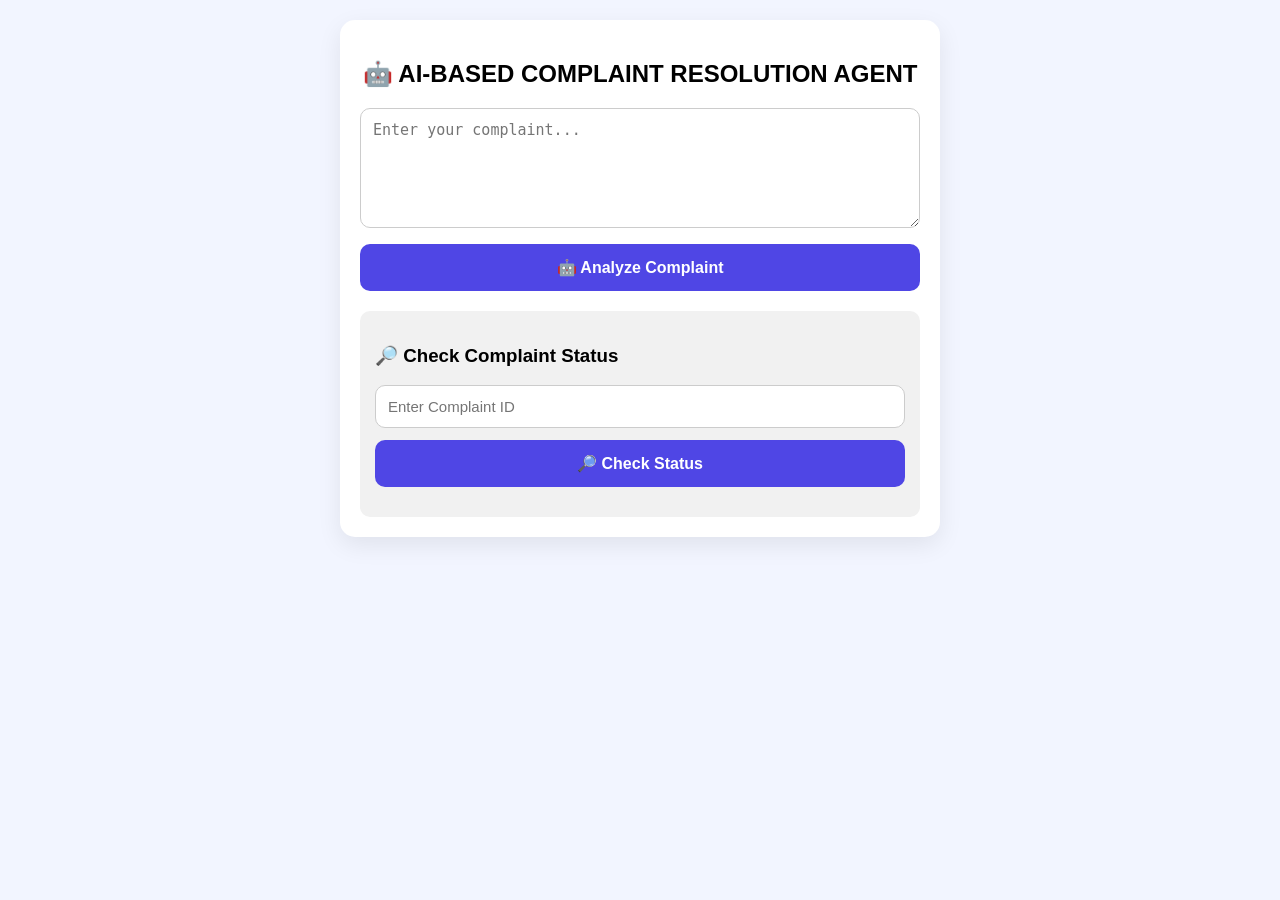
<file: index.html>
<!DOCTYPE html>
<html>

<head>
    <meta charset="UTF-8">
    <meta name="viewport" content="width=device-width, initial-scale=1.0">

    <title>AI-BASED COMPLAINT RESOLUTION AGENT</title>

    <style>
        * {
            box-sizing: border-box;
        }

        body {
            font-family: Arial, sans-serif;
            background: #f2f5ff;
            padding: 20px;
            margin: 0;
        }

        .box {
            max-width: 600px;
            margin: auto;
            background: white;
            padding: 20px;
            border-radius: 15px;
            box-shadow: 0 8px 25px rgba(0, 0, 0, 0.08);
        }

        h2 {
            text-align: center;
            margin-bottom: 20px;
        }

        textarea,
        input {
            width: 100%;
            box-sizing: border-box;
            padding: 12px;
            border: 1px solid #ccc;
            border-radius: 10px;
            font-size: 15px;
            outline: none;
        }

        textarea {
            height: 120px;
            resize: vertical;
        }

        textarea:focus,
        input:focus {
            border-color: #4f46e5;
        }

        button {
            width: 100%;
            padding: 14px;
            margin-top: 12px;
            border: none;
            border-radius: 10px;
            background: #4f46e5;
            color: white;
            font-size: 16px;
            font-weight: bold;
            cursor: pointer;
            transition: all 0.25s ease;
        }

        button:hover {
            transform: translateY(-1px);
            opacity: 0.95;
        }

        button:disabled {
            opacity: 0.75;
            cursor: wait;
            transform: scale(0.98);
        }

        .section {
            margin-top: 20px;
            padding: 15px;
            background: #f1f1f1;
            border-radius: 10px;
        }

        #result,
        #submitted {
            display: none;
        }

        #error {
            color: red;
            margin-top: 15px;
        }

        #statusResult {
            margin-top: 15px;
        }

        /* =========================
           PROFESSIONAL AI LOADING
        ========================= */

        .analyze-loading {
            display: inline-flex;
            align-items: center;
            justify-content: center;
            gap: 10px;
        }

        .ai-spinner {
            width: 18px;
            height: 18px;
            border: 3px solid rgba(255, 255, 255, 0.35);
            border-top-color: white;
            border-radius: 50%;
            animation: aiSpin 0.8s linear infinite;
        }

        @keyframes aiSpin {
            to {
                transform: rotate(360deg);
            }
        }

        /* AI processing message */

        .ai-processing {
            display: none;
            margin-top: 15px;
            padding: 13px;
            border-radius: 10px;
            background: #eef2ff;
            color: #3730a3;
            text-align: center;
            font-size: 14px;
            font-weight: 600;
        }

        .ai-dots span {
            animation: blink 1.4s infinite;
        }

        .ai-dots span:nth-child(2) {
            animation-delay: 0.2s;
        }

        .ai-dots span:nth-child(3) {
            animation-delay: 0.4s;
        }

        @keyframes blink {
            0%,
            60%,
            100% {
                opacity: 0.2;
            }

            30% {
                opacity: 1;
            }
        }

        /* Result animation */

        .result-show {
            animation: resultAppear 0.35s ease;
        }

        @keyframes resultAppear {
            from {
                opacity: 0;
                transform: translateY(8px);
            }

            to {
                opacity: 1;
                transform: translateY(0);
            }
        }
    </style>
</head>

<body>

    <div class="box">

        <h2>🤖 AI-BASED COMPLAINT RESOLUTION AGENT</h2>

        <textarea
            id="complaint"
            placeholder="Enter your complaint..."></textarea>

        <!-- ANALYZE BUTTON -->

        <button id="analyzeBtn" onclick="analyzeComplaint()">

            <span id="analyzeNormal">
                🤖 Analyze Complaint
            </span>

            <span id="analyzeLoading"
                class="analyze-loading"
                style="display:none;">

                <span class="ai-spinner"></span>
                AI is analyzing...

            </span>

        </button>

        <!-- AI PROCESSING MESSAGE -->

        <div id="aiProcessing" class="ai-processing">

            🧠 AI is analyzing your complaint
            <span class="ai-dots">
                <span>.</span>
                <span>.</span>
                <span>.</span>
            </span>

        </div>

        <div id="error"></div>

        <!-- =========================
             AI ANALYSIS
        ========================= -->

        <div id="result" class="section">

            <h3>🤖 AI Analysis Result</h3>

            <p>
                <b>Category:</b>
                <span id="category"></span>
            </p>

            <p>
                <b>Priority:</b>
                <span id="priority"></span>
            </p>

            <p>
                <b>Department:</b>
                <span id="department"></span>
            </p>

            <p>
                <b>Suggested Resolution:</b>
                <span id="resolution"></span>
            </p>

            <button onclick="submitComplaint()">
                📤 Submit Complaint
            </button>

        </div>

        <!-- =========================
             SUBMITTED
        ========================= -->

        <div id="submitted" class="section">

            <h3>✅ Complaint Submitted</h3>

            <p>
                <b>Complaint ID:</b>
                <span id="complaintId"></span>
            </p>

            <p>
                <b>Status:</b>
                <span id="complaintStatus"></span>
            </p>

        </div>

        <!-- =========================
             STATUS CHECK
        ========================= -->

        <div class="section">

            <h3>🔎 Check Complaint Status</h3>

            <input
                type="text"
                id="statusId"
                placeholder="Enter Complaint ID">

            <button onclick="checkStatus()">
                🔎 Check Status
            </button>

            <div id="statusResult"></div>

        </div>

    </div>

    <script>

        let complaintData = {};

        /* =========================
           RENDER BACKEND URL
        ========================= */

        const API_URL =
            "https://ai-based-complaint-resolution-agent.onrender.com";


        /* =========================
           ANALYZE COMPLAINT
        ========================= */

        async function analyzeComplaint() {

            const complaint =
                document.getElementById("complaint").value.trim();

            const error =
                document.getElementById("error");

            const analyzeBtn =
                document.getElementById("analyzeBtn");

            const analyzeNormal =
                document.getElementById("analyzeNormal");

            const analyzeLoading =
                document.getElementById("analyzeLoading");

            const aiProcessing =
                document.getElementById("aiProcessing");

            error.innerText = "";

            /* Empty complaint check */

            if (complaint === "") {

                error.innerText =
                    "Please enter your complaint.";

                return;
            }


            /* =========================
               START LOADING
            ========================= */

            analyzeBtn.disabled = true;

            analyzeNormal.style.display = "none";

            analyzeLoading.style.display = "inline-flex";

            aiProcessing.style.display = "block";

            /* Hide old result while analysing */

            document.getElementById("result").style.display = "none";


            try {

                /* =========================
                   SEND TO GEMINI BACKEND
                ========================= */

                const response = await fetch(
                    API_URL + "/analyze",
                    {
                        method: "POST",

                        headers: {
                            "Content-Type": "application/json"
                        },

                        body: JSON.stringify({
                            complaint: complaint
                        })
                    }
                );


                if (!response.ok) {

                    throw new Error(
                        "Server error: " + response.status
                    );

                }


                const data =
                    await response.json();


                /* =========================
                   SAVE AI RESULT
                ========================= */

                complaintData = {

                    complaint: complaint,

                    category: data.category,

                    priority: data.priority,

                    department: data.department,

                    resolution: data.resolution

                };


                /* =========================
                   DISPLAY AI RESULT
                ========================= */

                document.getElementById("category")
                    .innerText = data.category;

                document.getElementById("priority")
                    .innerText = data.priority;

                document.getElementById("department")
                    .innerText = data.department;

                document.getElementById("resolution")
                    .innerText = data.resolution;


                const result =
                    document.getElementById("result");

                result.style.display = "block";

                result.classList.remove("result-show");

                void result.offsetWidth;

                result.classList.add("result-show");


            } catch (error) {

                document.getElementById("error")
                    .innerText =
                    "❌ Error: " + error.message;

            }


            /* =========================
               STOP LOADING
            ========================= */

            finally {

                analyzeBtn.disabled = false;

                analyzeNormal.style.display =
                    "inline";

                analyzeLoading.style.display =
                    "none";

                aiProcessing.style.display =
                    "none";

            }

        }


        /* =========================
           SUBMIT COMPLAINT
        ========================= */

        async function submitComplaint() {

            try {

                const response = await fetch(
                    API_URL + "/submit",
                    {
                        method: "POST",

                        headers: {
                            "Content-Type":
                                "application/json"
                        },

                        body:
                            JSON.stringify(
                                complaintData
                            )
                    }
                );


                if (!response.ok) {

                    throw new Error(
                        "Server error: " +
                        response.status
                    );

                }


                const data =
                    await response.json();


                document.getElementById(
                    "complaintId"
                ).innerText =
                    data.complaint_id;


                document.getElementById(
                    "complaintStatus"
                ).innerText =
                    data.status;


                document.getElementById(
                    "submitted"
                ).style.display =
                    "block";


                /* Automatically fill ID */

                document.getElementById(
                    "statusId"
                ).value =
                    data.complaint_id;


            } catch (error) {

                document.getElementById(
                    "error"
                ).innerText =
                    "❌ Submit failed: " +
                    error.message;

            }

        }


        /* =========================
           CHECK STATUS
        ========================= */

        async function checkStatus() {

            const complaintId =
                document.getElementById(
                    "statusId"
                ).value.trim();


            const statusResult =
                document.getElementById(
                    "statusResult"
                );


            statusResult.innerHTML = "";


            if (complaintId === "") {

                statusResult.innerHTML =
                    "<p style='color:red;'>Please enter Complaint ID.</p>";

                return;
            }


            try {

                const response = await fetch(

                    API_URL +
                    "/status/" +
                    encodeURIComponent(
                        complaintId
                    )

                );


                const data =
                    await response.json();


                if (!response.ok) {

                    throw new Error(
                        data.error ||
                        "Complaint not found"
                    );

                }


                statusResult.innerHTML = `

                    <hr>

                    <p>
                        <b>Complaint ID:</b>
                        ${data.complaint_id}
                    </p>

                    <p>
                        <b>Category:</b>
                        ${data.category}
                    </p>

                    <p>
                        <b>Priority:</b>
                        ${data.priority}
                    </p>

                    <p>
                        <b>Department:</b>
                        ${data.department}
                    </p>

                    <p>
                        <b>Resolution:</b>
                        ${data.resolution}
                    </p>

                    <p>
                        <b>Status:</b>
                        ${data.status}
                    </p>

                `;


            } catch (error) {

                statusResult.innerHTML =
                    "<p style='color:red;'>❌ " +
                    error.message +
                    "</p>";

            }

        }

    </script>

</body>

</html>
</file>
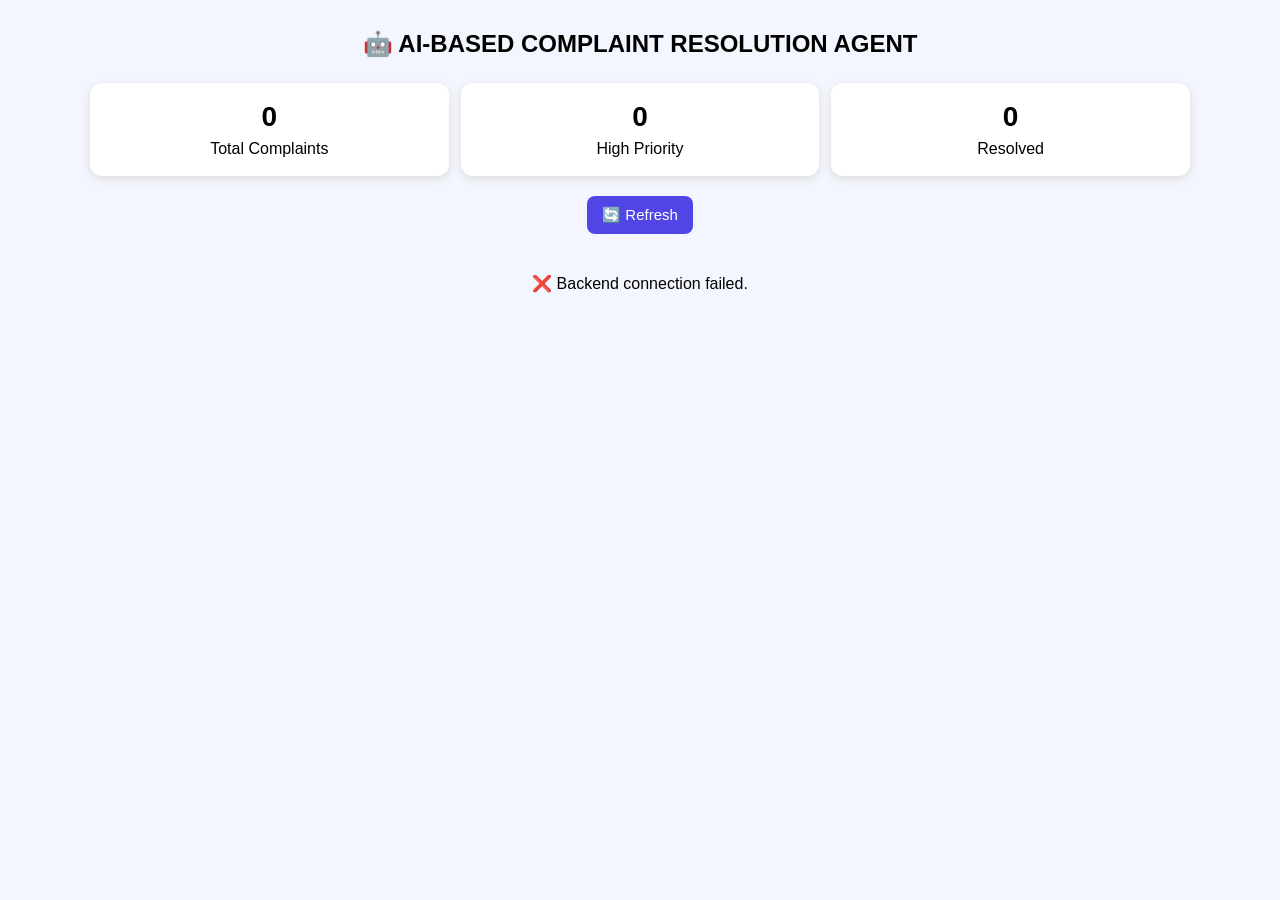
<file: admin.html>
<!DOCTYPE html>
<html lang="en">
<head>
<meta charset="UTF-8">
<meta name="viewport" content="width=device-width, initial-scale=1.0">
<title>Admin Dashboard</title>

<style>
*{box-sizing:border-box}

body{
    margin:0;
    padding:15px;
    font-family:Arial,sans-serif;
    background:#f4f6ff;
}

.container{
    max-width:1100px;
    margin:auto;
}

h1{
    text-align:center;
    font-size:24px;
    margin:15px 0 25px;
}

.dashboard{
    display:grid;
    grid-template-columns:repeat(3,1fr);
    gap:12px;
    margin-bottom:20px;
}

.box{
    background:white;
    padding:18px;
    border-radius:12px;
    text-align:center;
    box-shadow:0 3px 10px #ddd;
}

.box h2{
    margin:0;
    font-size:28px;
}

.box p{
    margin:7px 0 0;
}

button{
    border:0;
    border-radius:8px;
    padding:10px 15px;
    background:#5146e5;
    color:white;
    font-size:15px;
}

.refresh{
    display:block;
    margin:0 auto 20px;
}

.complaint{
    background:white;
    padding:18px;
    margin-bottom:15px;
    border-radius:12px;
    box-shadow:0 3px 10px #ddd;
}

.complaint h3{
    margin-top:0;
}

.row{
    margin:8px 0;
}

.label{
    font-weight:bold;
}

select{
    padding:9px;
    border:1px solid #ccc;
    border-radius:7px;
    margin-right:8px;
}

.update{
    margin-top:8px;
}

.message{
    text-align:center;
    padding:20px;
}

@media(max-width:700px){
    .dashboard{
        grid-template-columns:1fr;
    }
}
</style>
</head>

<body>

<div class="container">

<h1>🤖 AI-BASED COMPLAINT RESOLUTION AGENT</h1>

<div class="dashboard">

<div class="box">
<h2 id="total">0</h2>
<p>Total Complaints</p>
</div>

<div class="box">
<h2 id="high">0</h2>
<p>High Priority</p>
</div>

<div class="box">
<h2 id="resolved">0</h2>
<p>Resolved</p>
</div>

</div>

<button class="refresh" onclick="loadComplaints()">
🔄 Refresh
</button>

<div id="list">
<div class="message">Loading...</div>
</div>

</div>

<script>

const API = "http://192.0.0.4:5000";

async function loadComplaints(){

    const list = document.getElementById("list");

    try{

        const response = await fetch(API + "/admin/complaints");

        const data = await response.json();

        document.getElementById("total").textContent = data.length;

        document.getElementById("high").textContent =
            data.filter(x => x.priority === "High").length;

        document.getElementById("resolved").textContent =
            data.filter(x => x.status === "Resolved").length;

        if(data.length === 0){
            list.innerHTML =
                '<div class="message">No complaints found.</div>';
            return;
        }

        list.innerHTML = "";

        data.forEach(item => {

            const card = document.createElement("div");

            card.className = "complaint";

            card.innerHTML = `

                <h3>🆔 ${item.complaint_id}</h3>

                <div class="row">
                    <span class="label">Complaint:</span>
                    ${item.complaint}
                </div>

                <div class="row">
                    <span class="label">Category:</span>
                    ${item.category}
                </div>

                <div class="row">
                    <span class="label">Priority:</span>
                    ${item.priority}
                </div>

                <div class="row">
                    <span class="label">Department:</span>
                    ${item.department}
                </div>

                <div class="row">
                    <span class="label">Resolution:</span>
                    ${item.resolution}
                </div>

                <div class="row">
                    <span class="label">Current Status:</span>
                    ${item.status}
                </div>

                <div class="update">

                    <select id="status-${item.complaint_id}">

                        <option value="Submitted"
                        ${item.status === "Submitted" ? "selected" : ""}>
                        Submitted
                        </option>

                        <option value="In Progress"
                        ${item.status === "In Progress" ? "selected" : ""}>
                        In Progress
                        </option>

                        <option value="Resolved"
                        ${item.status === "Resolved" ? "selected" : ""}>
                        Resolved
                        </option>

                    </select>

                    <button onclick="updateStatus('${item.complaint_id}')">
                        Update Status
                    </button>

                </div>
            `;

            list.appendChild(card);
        });

    }catch(error){

        list.innerHTML =
        '<div class="message">❌ Backend connection failed.</div>';

    }
}


async function updateStatus(complaintId){

    const select =
        document.getElementById("status-" + complaintId);

    const newStatus = select.value;

    try{

        const response = await fetch(
            API + "/admin/update-status",
            {
                method:"POST",

                headers:{
                    "Content-Type":"application/json"
                },

                body:JSON.stringify({
                    complaint_id:complaintId,
                    status:newStatus
                })
            }
        );

        const result = await response.json();

        if(response.ok){

            alert("✅ Status Updated!");

            loadComplaints();

        }else{

            alert("❌ " + result.error);

        }

    }catch(error){

        alert("❌ Backend connection failed.");

    }
}


loadComplaints();

</script>

</body>
</html>
</file>
